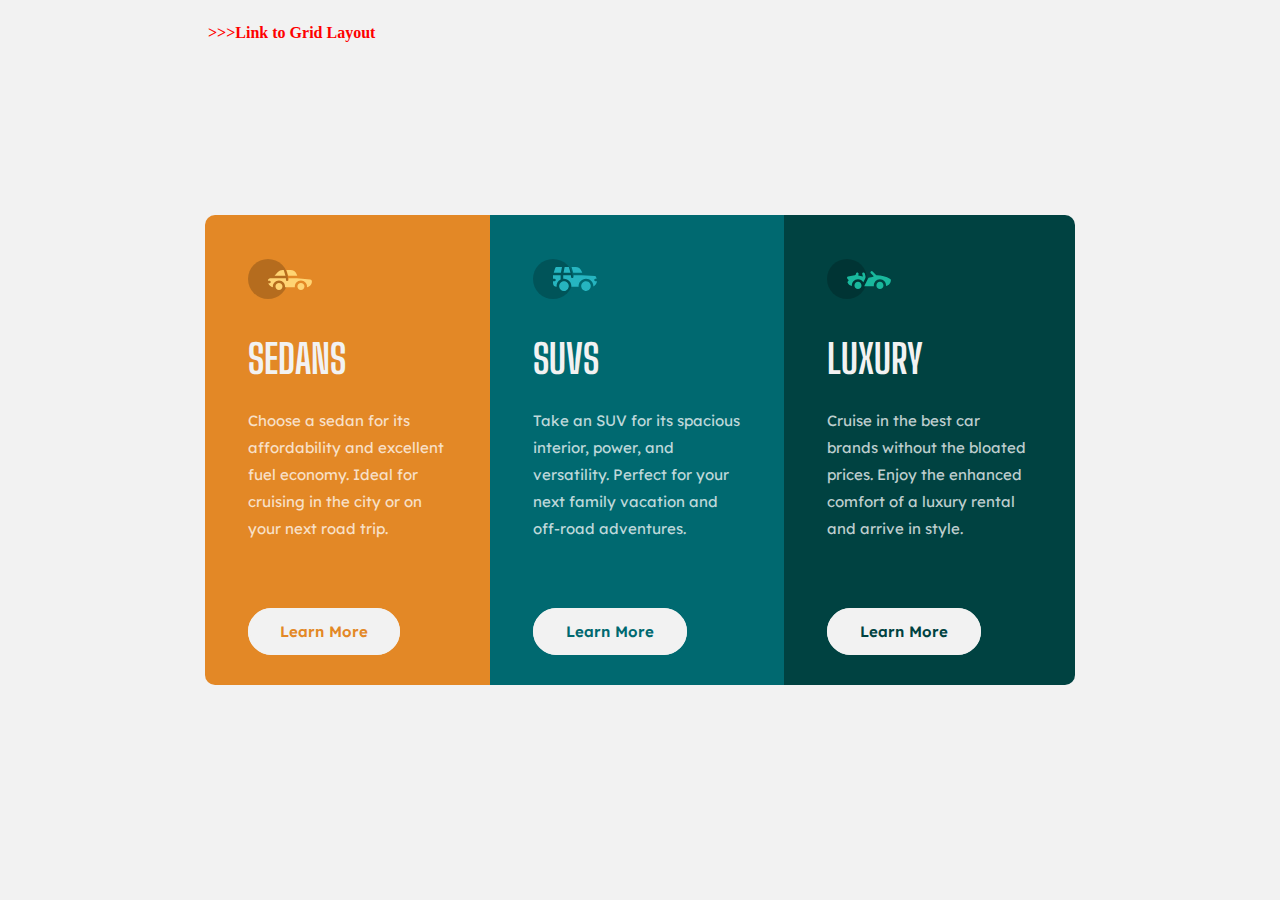
<file: index.html>
<!DOCTYPE html>
<html lang="en">

<head>
    <meta charset="UTF-8">
    <meta http-equiv="X-UA-Compatible" content="IE=edge">
    <meta name="viewport" content="width=device-width, initial-scale=1.0">
    <link rel="icon" type="image/png" sizes="32x32" href="./images/favicon-32x32.png">
    <link rel="stylesheet" href="./css/style.css">
    <link rel="preconnect" href="https://fonts.googleapis.com">
    <link rel="preconnect" href="https://fonts.gstatic.com" crossorigin>
    <link href="https://fonts.googleapis.com/css2?family=Big+Shoulders+Display:wght@700&family=Lexend+Deca&display=swap" rel="stylesheet">
    <title>3-Column Card | Grid Layout</title>
</head>

<body>
    <a href="./grid.html" class="link">>>>Link to Grid Layout</a>
    <div class="container">
        <div class="content">
            <div class="col col-1">
                <img src="./images/icon-sedans.svg">
                <h1>sedans</h1>
                <p>Choose a sedan for its affordability and excellent fuel economy. Ideal for cruising in the city or on your next road trip.</p>
                <a href="#">Learn More</a>
            </div>
            <div class="col col-2">
                <img src="./images/icon-suvs.svg">
                <h1>suvs</h1>
                <p>Take an SUV for its spacious interior, power, and versatility. Perfect for your next family vacation and off-road adventures.</p>
                <a href="#">Learn More</a>
            </div>
            <div class="col col-3">
                <img src="./images/icon-luxury.svg">
                <h1>luxury</h1>
                <p>Cruise in the best car brands without the bloated prices. Enjoy the enhanced comfort of a luxury rental and arrive in style.</p>
                <a href="#">Learn More</a>
            </div>
        </div>
    </div>
</body>

</html>
</file>
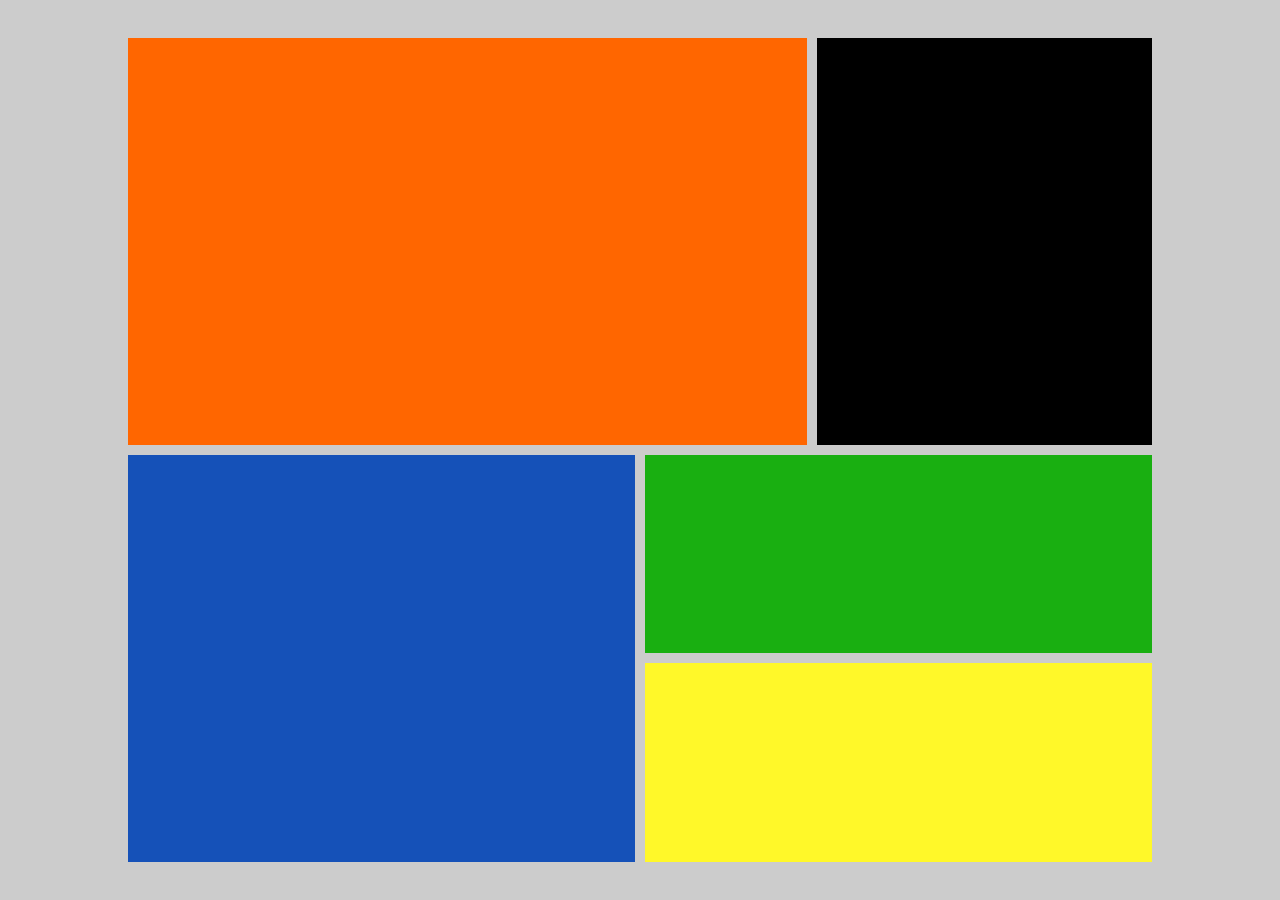
<file: grid.html>
<!DOCTYPE html>
<html lang="en">

<head>
    <meta charset="UTF-8">
    <meta http-equiv="X-UA-Compatible" content="IE=edge">
    <meta name="viewport" content="width=device-width, initial-scale=1.0">
    <link rel="stylesheet" href="./css/grid-style.css">
    <title>Task | CSS Grid Layout</title>
</head>

<body>
    <div class="container">
        <div class="box-1"></div>
        <div class="box-2"></div>
        <div class="box-3"></div>
        <div class="box-4"></div>
        <div class="box-5"></div>
    </div>
</body>

</html>
</file>
<file: css/style.css>
:root {
    --Bright-orange: hsl(31, 77%, 52%);
    --Dark-cyan: hsl(184, 100%, 22%);
    --Very-dark-cyan: hsl(179, 100%, 13%);
    --Transparent-white: hsla(0, 0%, 100%, 0.75);
    --Very-light-gray: hsl(0, 0%, 95%);
    --Main-font: 'Lexend Deca', sans-serif;
    --secondary-font: 'Big Shoulders Display', cursive;
}

* {
    box-sizing: border-box;
    margin: 0;
    padding: 0;
    scroll-behavior: smooth;
}

a {
    text-decoration: none;
    background-color: var(--Very-light-gray);
    font-weight: 600;
    padding: 6% 15%;
    border: 2px solid var(--Very-light-gray);
    border-radius: 50px;
    transition: ease 0.5s;
}

.col-1 a {
    color: var(--Bright-orange);
}

.col-2 a {
    color: var(--Dark-cyan);
}

.col-3 a {
    color: var(--Very-dark-cyan);
}

a:hover {
    background-color: transparent;
    color: var(--Very-light-gray);
    border: 2px solid var(--Very-light-gray);
}

body .container {
    max-width: 1440px;
    min-height: 100vh;
    width: 100%;
    display: flex;
    align-items: center;
    justify-content: center;
    font-size: 15px;
    font-family: var(--Main-font);
    background-color: var(--Very-light-gray);
}

body .link {
    display: block;
    position: absolute;
    top: 1.5rem;
    left: 13rem;
    background-color: transparent;
    border: none;
    padding: 0;
    color: rgb(254, 0, 0);
}

body .content {
    display: inherit;
    flex-direction: row;
    padding: 0 16%;
}

.content .col {
    padding: 5%;
}

.content .col img {
    margin-bottom: 2rem;
}

.content .col h1 {
    margin-bottom: 1.5rem;
    font-size: 2.5rem;
    font-family: var(--secondary-font);
    color: var(--Very-light-gray);
    text-transform: uppercase;
}

.content .col p {
    line-height: 1.8;
    margin-bottom: 5rem;
    color: var(--Transparent-white);
}

.content .col-1 {
    background-color: var(--Bright-orange);
    border-radius: 10px 0px 0px 10px;
}

.content .col-2 {
    background-color: var(--Dark-cyan);
}

.content .col-3 {
    background-color: var(--Very-dark-cyan);
    border-radius: 0px 10px 10px 0px;
}
</file>
<file: css/grid-style.css>
* {
    box-sizing: border-box;
    margin: 0;
    padding: 0;
}

body {
    min-height: 100vh;
    background-color: #ccc;
}

.container {
    min-height: inherit;
    padding: 3% 10%;
    display: grid;
    grid-gap: 10px;
    grid-template-areas: 'box-1 box-1 box-1 box-1 box-2 box-2' 'box-1 box-1 box-1 box-1 box-2 box-2' 'box-1 box-1 box-1 box-1 box-2 box-2' 'box-1 box-1 box-1 box-1 box-2 box-2' 'box-3 box-3 box-3 box-4 box-4 box-4' 'box-3 box-3 box-3 box-4 box-4 box-4' 'box-3 box-3 box-3 box-5 box-5 box-5' 'box-3 box-3 box-3 box-5 box-5 box-5';
}

.box-1 {
    grid-area: box-1;
    background-color: #ff6600;
}

.box-2 {
    grid-area: box-2;
    background-color: #000;
}

.box-3 {
    grid-area: box-3;
    background-color: #1551b8;
}

.box-4 {
    grid-area: box-4;
    background-color: #19af11;
}

.box-5 {
    grid-area: box-5;
    background-color: #fff829;
}
</file>
